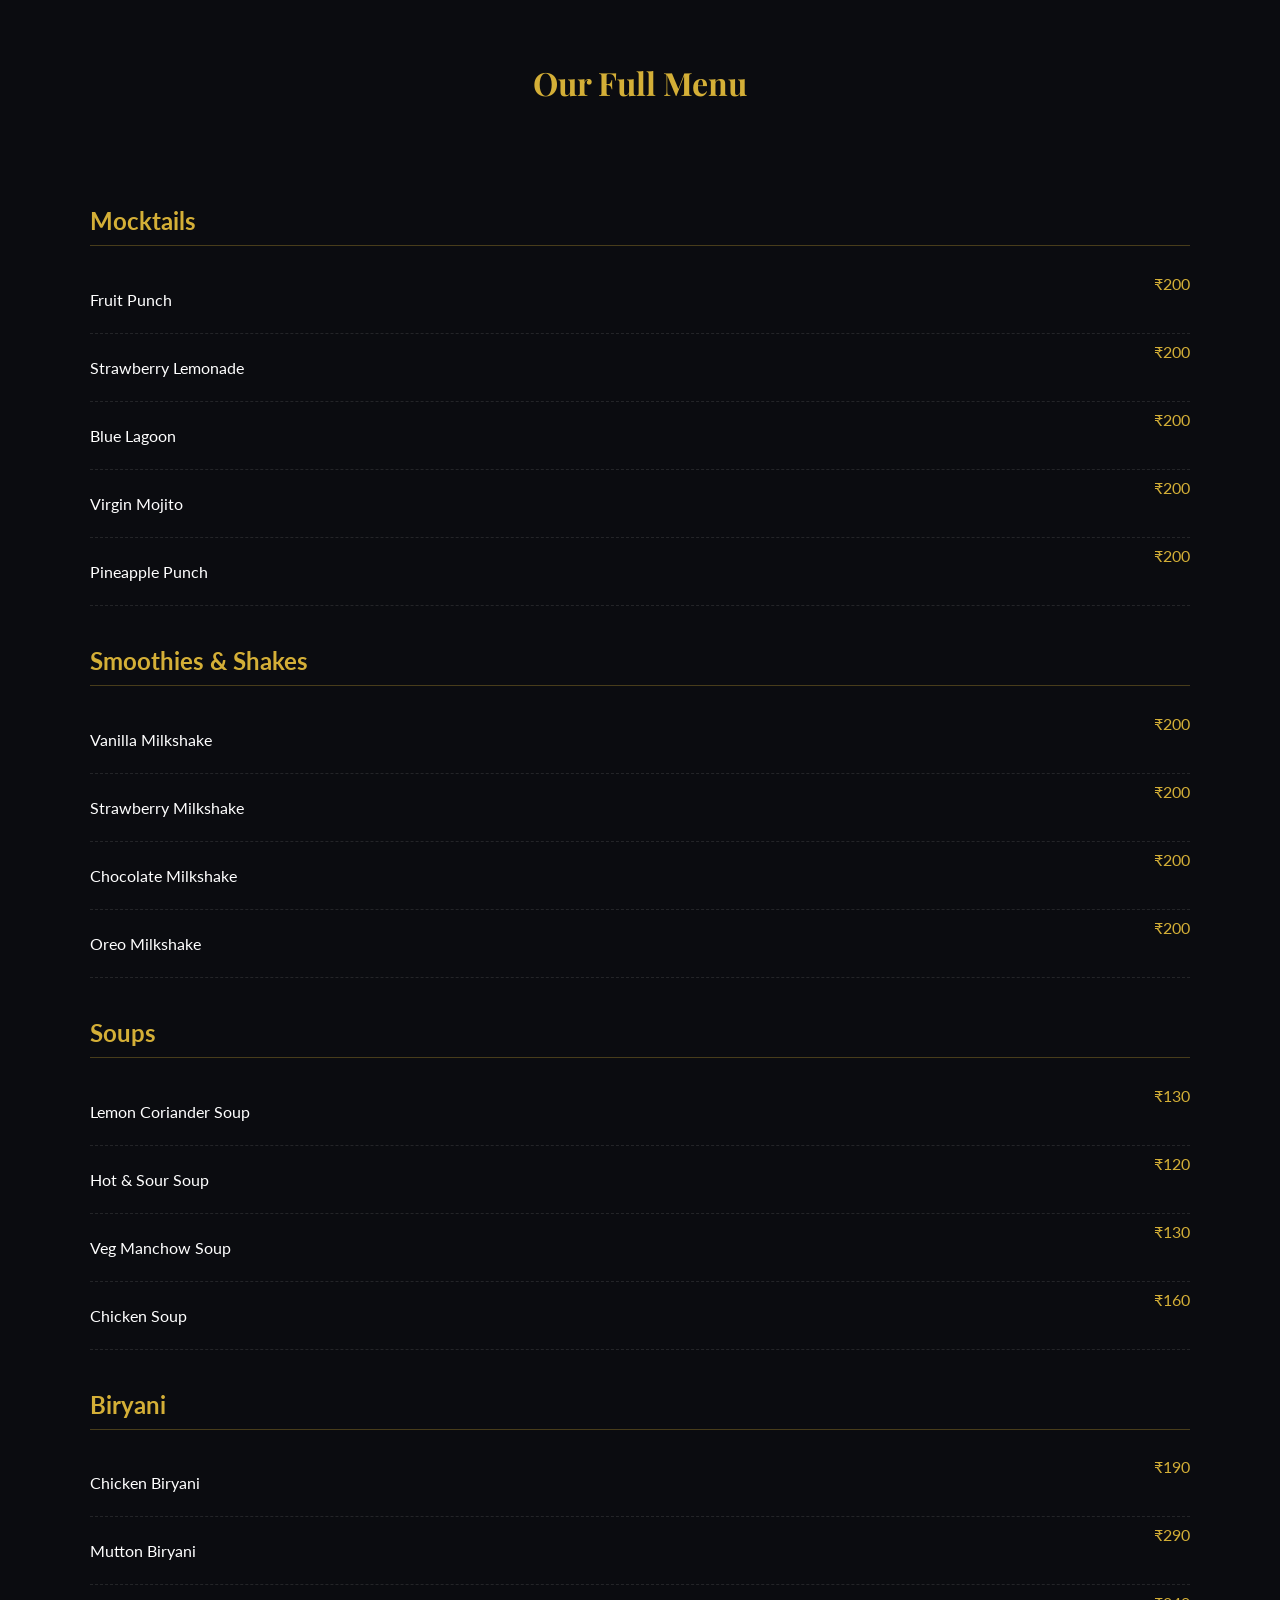
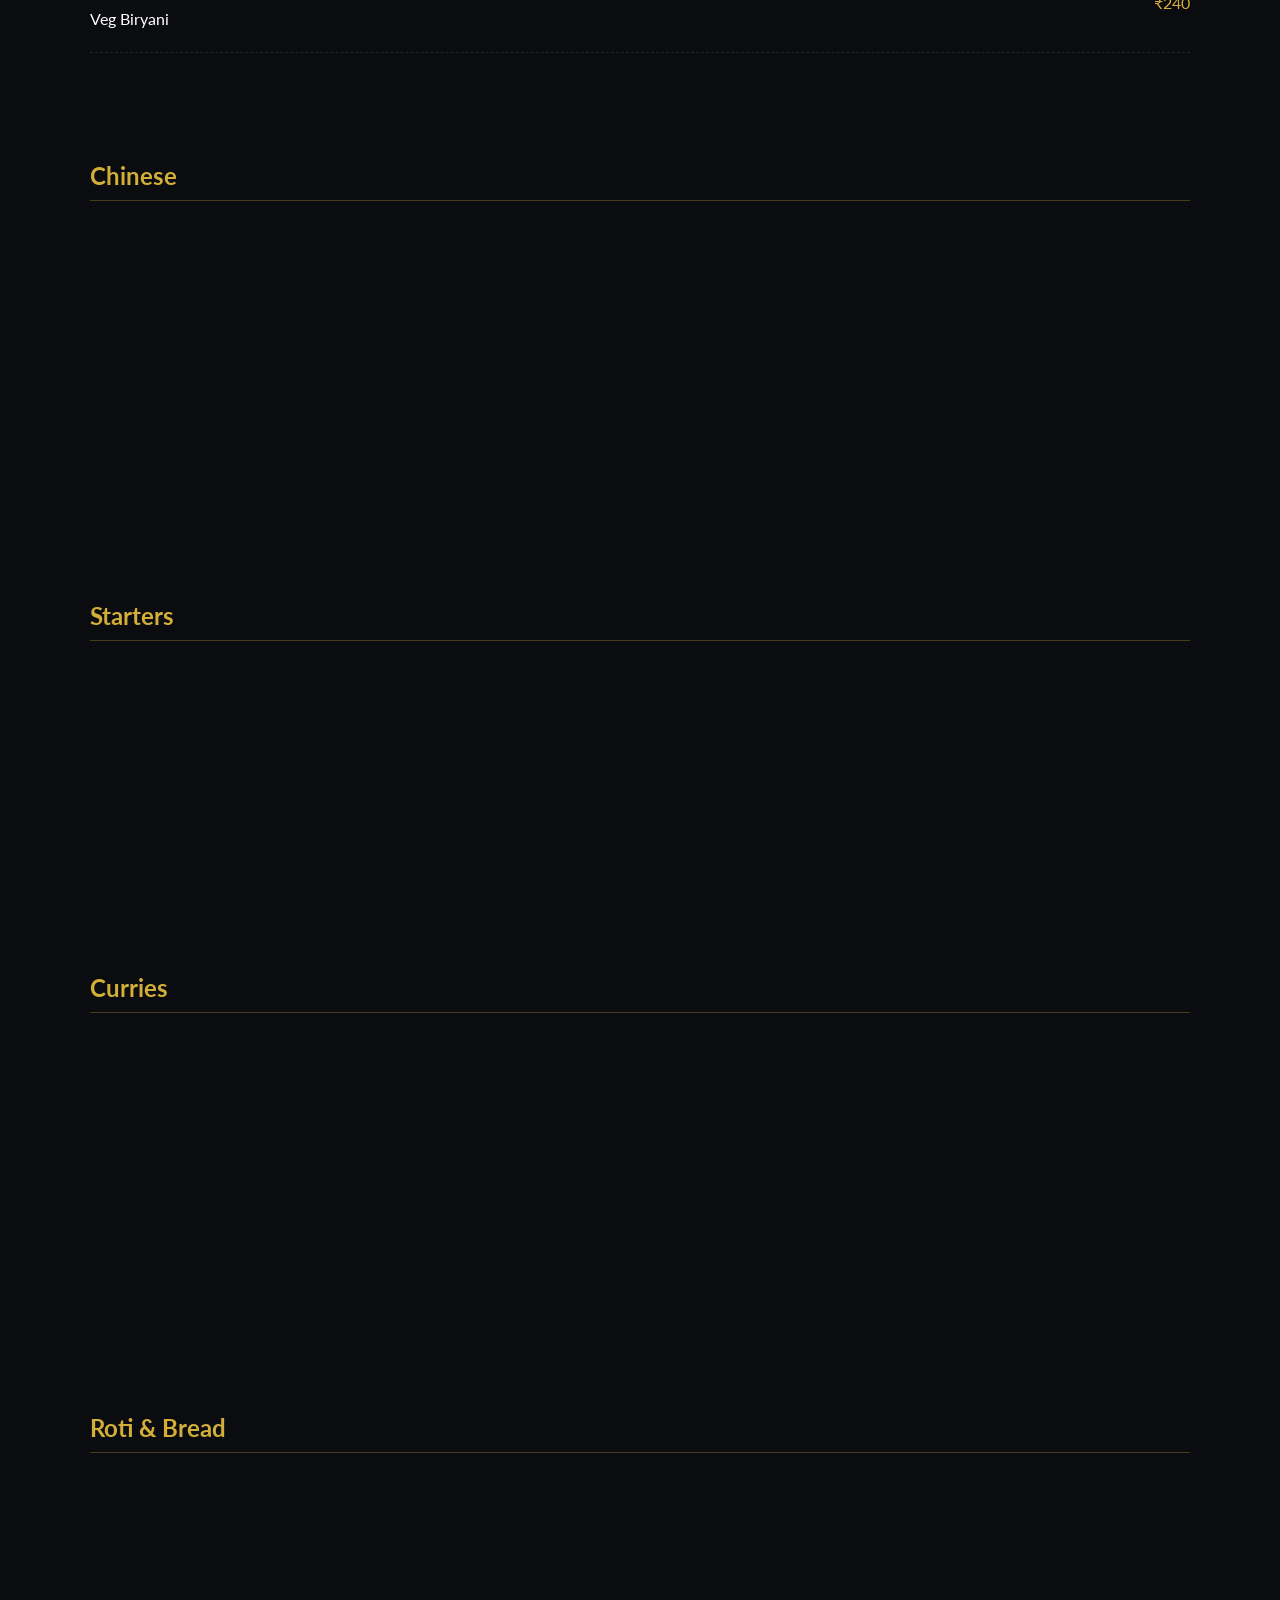
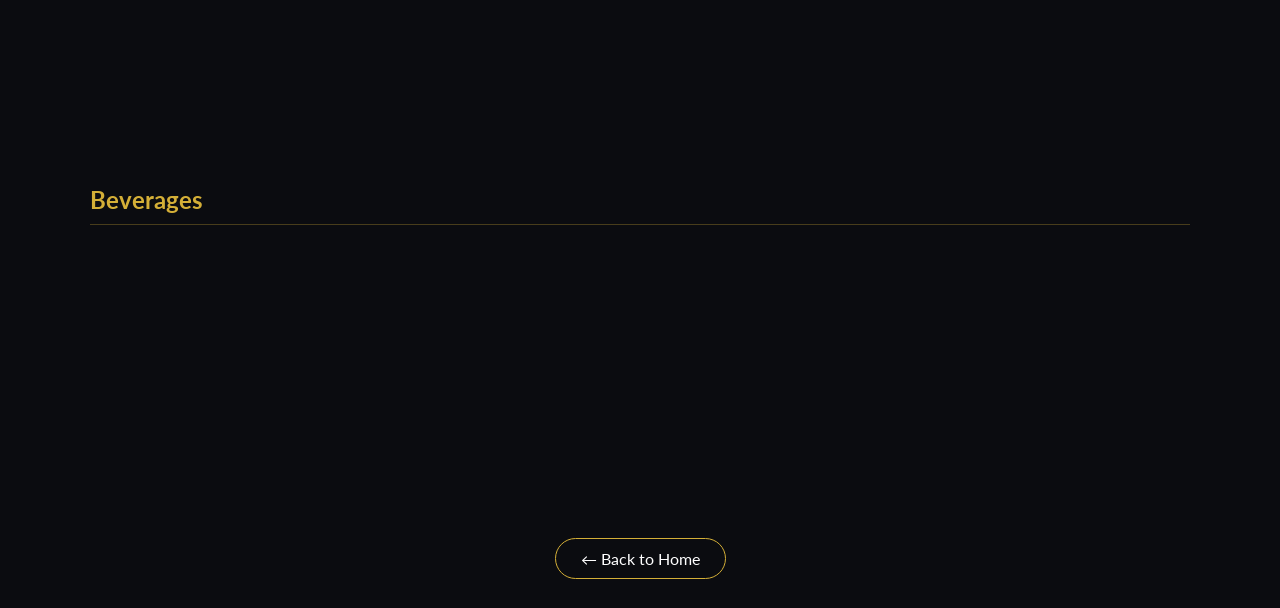
<file: menu.html>
<!DOCTYPE html>
<html lang="en">
<head>
<meta charset="UTF-8">
<meta name="viewport" content="width=device-width, initial-scale=1.0">
<title>Full Menu - Abhiruchi</title>

<link href="https://fonts.googleapis.com/css2?family=Playfair+Display:wght@500;700&family=Lato:wght@300;400&display=swap" rel="stylesheet">

<style>
body {
    margin: 0;
    font-family: 'Lato', sans-serif;
    background: #0b0c10;
    color: #fff;
}

/* HEADER */
.header {
    text-align: center;
    padding: 40px 20px;
}

.header h1 {
    font-family: 'Playfair Display', serif;
    color: #d4af37;
}

/* MENU */
.menu-container {
    max-width: 1100px;
    margin: auto;
    padding: 20px;
}

/* CATEGORY */
.category {
    margin-bottom: 40px;
}

.category h2 {
    color: #d4af37;
    border-bottom: 1px solid rgba(212,175,55,0.3);
    padding-bottom: 10px;
}

/* ITEMS */
.item {
    display: flex;
    justify-content: space-between;
    padding: 8px 0;
    border-bottom: 1px dashed rgba(255,255,255,0.1);
}

.item span {
    color: #d4af37;
}

/* BACK BUTTON */
.back {
    text-align: center;
    margin: 40px;
}

.back a {
    text-decoration: none;
    border: 1px solid #d4af37;
    padding: 10px 25px;
    border-radius: 30px;
    color: #fff;
    transition: 0.3s;
}

.back a:hover {
    background: #d4af37;
    color: #000;
}

/* SCROLL ANIMATION */
.reveal {
    opacity: 0;
    transform: translateY(50px);
    transition: all 1s ease;
}

.reveal.active {
    opacity: 1;
    transform: translateY(0);
}

/* STAGGER EFFECT */
.item {
    opacity: 0;
    transform: translateY(30px);
    transition: all 0.6s ease;
}

.item.show {
    opacity: 1;
    transform: translateY(0);
}
html {
    scroll-behavior: smooth;
}
</style>
</head>

<body>

<div class="header">
    <h1>Our Full Menu</h1>
</div>

<div class="menu-container">

<!-- MOCKTAILS -->
<div class="category reveal">
<h2>Mocktails</h2>
<div class="item"><p>Fruit Punch</p><span>₹200</span></div>
<div class="item"><p>Strawberry Lemonade</p><span>₹200</span></div>
<div class="item"><p>Blue Lagoon</p><span>₹200</span></div>
<div class="item"><p>Virgin Mojito</p><span>₹200</span></div>
<div class="item"><p>Pineapple Punch</p><span>₹200</span></div>
</div>

<!-- SMOOTHIES -->
<div class="category reveal">
<h2>Smoothies & Shakes</h2>
<div class="item"><p>Vanilla Milkshake</p><span>₹200</span></div>
<div class="item"><p>Strawberry Milkshake</p><span>₹200</span></div>
<div class="item"><p>Chocolate Milkshake</p><span>₹200</span></div>
<div class="item"><p>Oreo Milkshake</p><span>₹200</span></div>
</div>

<!-- SOUPS -->
<div class="category reveal">
<h2>Soups</h2>
<div class="item"><p>Lemon Coriander Soup</p><span>₹130</span></div>
<div class="item"><p>Hot & Sour Soup</p><span>₹120</span></div>
<div class="item"><p>Veg Manchow Soup</p><span>₹130</span></div>
<div class="item"><p>Chicken Soup</p><span>₹160</span></div>
</div>

<!-- BIRYANI -->
<div class="category reveal">
<h2>Biryani</h2>
<div class="item"><p>Chicken Biryani</p><span>₹190</span></div>
<div class="item"><p>Mutton Biryani</p><span>₹290</span></div>
<div class="item"><p>Veg Biryani</p><span>₹240</span></div>
<div class="item"><p>Egg Biryani</p><span>₹150</span></div>
</div>

<!-- CHINESE -->
<div class="category reveal">
<h2>Chinese</h2>
<div class="item"><p>Veg Noodles</p><span>₹230</span></div>
<div class="item"><p>Chicken Noodles</p><span>₹280</span></div>
<div class="item"><p>Veg Fried Rice</p><span>₹240</span></div>
<div class="item"><p>Chicken Fried Rice</p><span>₹280</span></div>
<div class="item"><p>Manchurian</p><span>₹250</span></div>
</div>

<!-- STARTERS -->
<div class="category reveal">
<h2>Starters</h2>
<div class="item"><p>Chicken Kebab</p><span>₹350</span></div>
<div class="item"><p>Paneer Tikka</p><span>₹300</span></div>
<div class="item"><p>Chilli Chicken</p><span>₹350</span></div>
<div class="item"><p>Gobi Manchurian</p><span>₹200</span></div>
</div>

<!-- CURRIES -->
<div class="category reveal">
<h2>Curries</h2>
<div class="item"><p>Butter Chicken</p><span>₹400</span></div>
<div class="item"><p>Kadai Chicken</p><span>₹450</span></div>
<div class="item"><p>Chicken Masala</p><span>₹400</span></div>
<div class="item"><p>Paneer Butter Masala</p><span>₹350</span></div>
<div class="item"><p>Kadai Paneer</p><span>₹350</span></div>
</div>

<!-- ROTI -->
<div class="category reveal">
<h2>Roti & Bread</h2>
<div class="item"><p>Tandoori Roti</p><span>₹35</span></div>
<div class="item"><p>Butter Roti</p><span>₹40</span></div>
<div class="item"><p>Butter Naan</p><span>₹50</span></div>
<div class="item"><p>Garlic Naan</p><span>₹70</span></div>
</div>

<!-- BEVERAGES -->
<div class="category reveal">
<h2>Beverages</h2>
<div class="item"><p>Fresh Juice</p><span>₹120</span></div>
<div class="item"><p>Milkshake</p><span>₹200</span></div>
<div class="item"><p>Soft Drinks</p><span>₹50</span></div>
</div>

</div>

<div class="back">
    <a href="index.html">← Back to Home</a>
</div>

<script>
// CATEGORY REVEAL
function revealSections() {
    const reveals = document.querySelectorAll(".reveal");

    reveals.forEach(el => {
        const windowHeight = window.innerHeight;
        const elementTop = el.getBoundingClientRect().top;

        if (elementTop < windowHeight - 100) {
            el.classList.add("active");
        }
    });
}

// ITEM STAGGER ANIMATION
function revealItems() {
    const items = document.querySelectorAll(".item");

    items.forEach((item, index) => {
        const windowHeight = window.innerHeight;
        const elementTop = item.getBoundingClientRect().top;

        if (elementTop < windowHeight - 50) {
            setTimeout(() => {
                item.classList.add("show");
            }, index * 50); // delay for stagger effect
        }
    });
}

window.addEventListener("scroll", () => {
    revealSections();
    revealItems();
});
</script>
</body>
</html>
</file>
